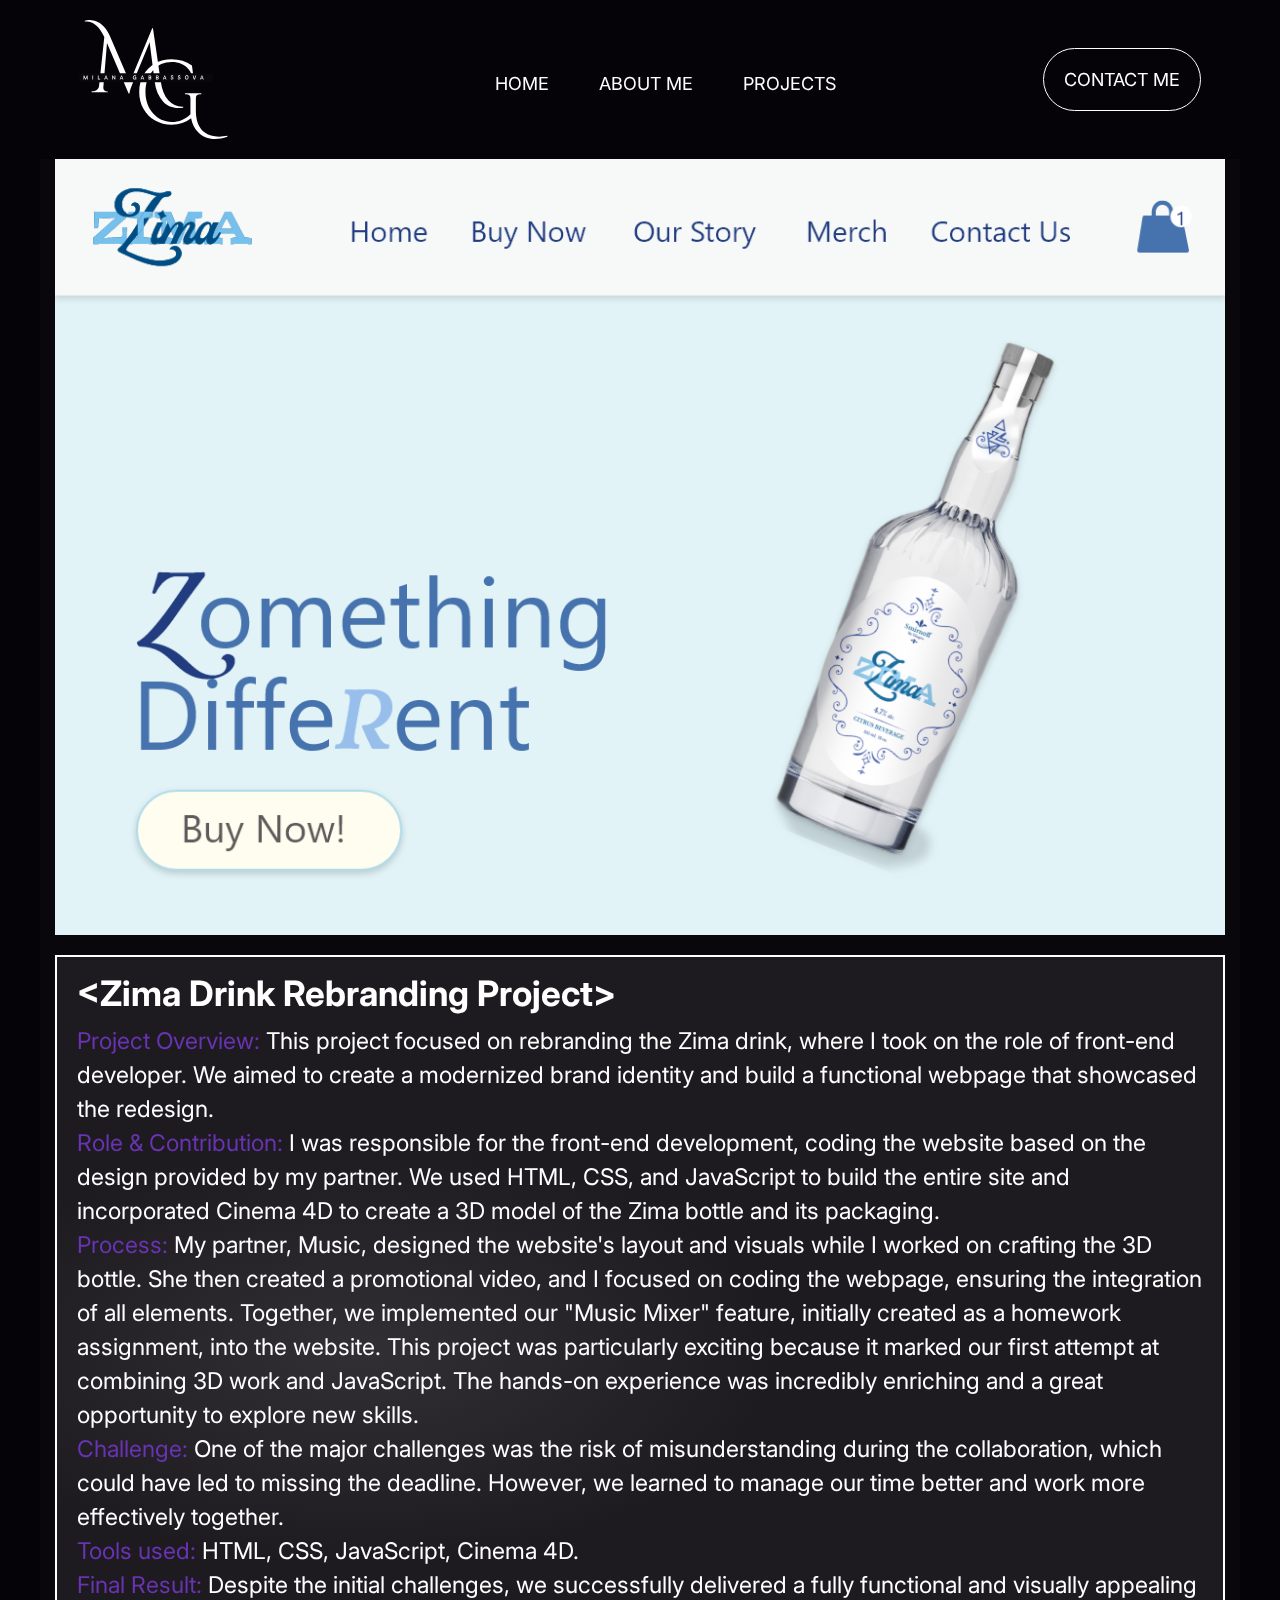
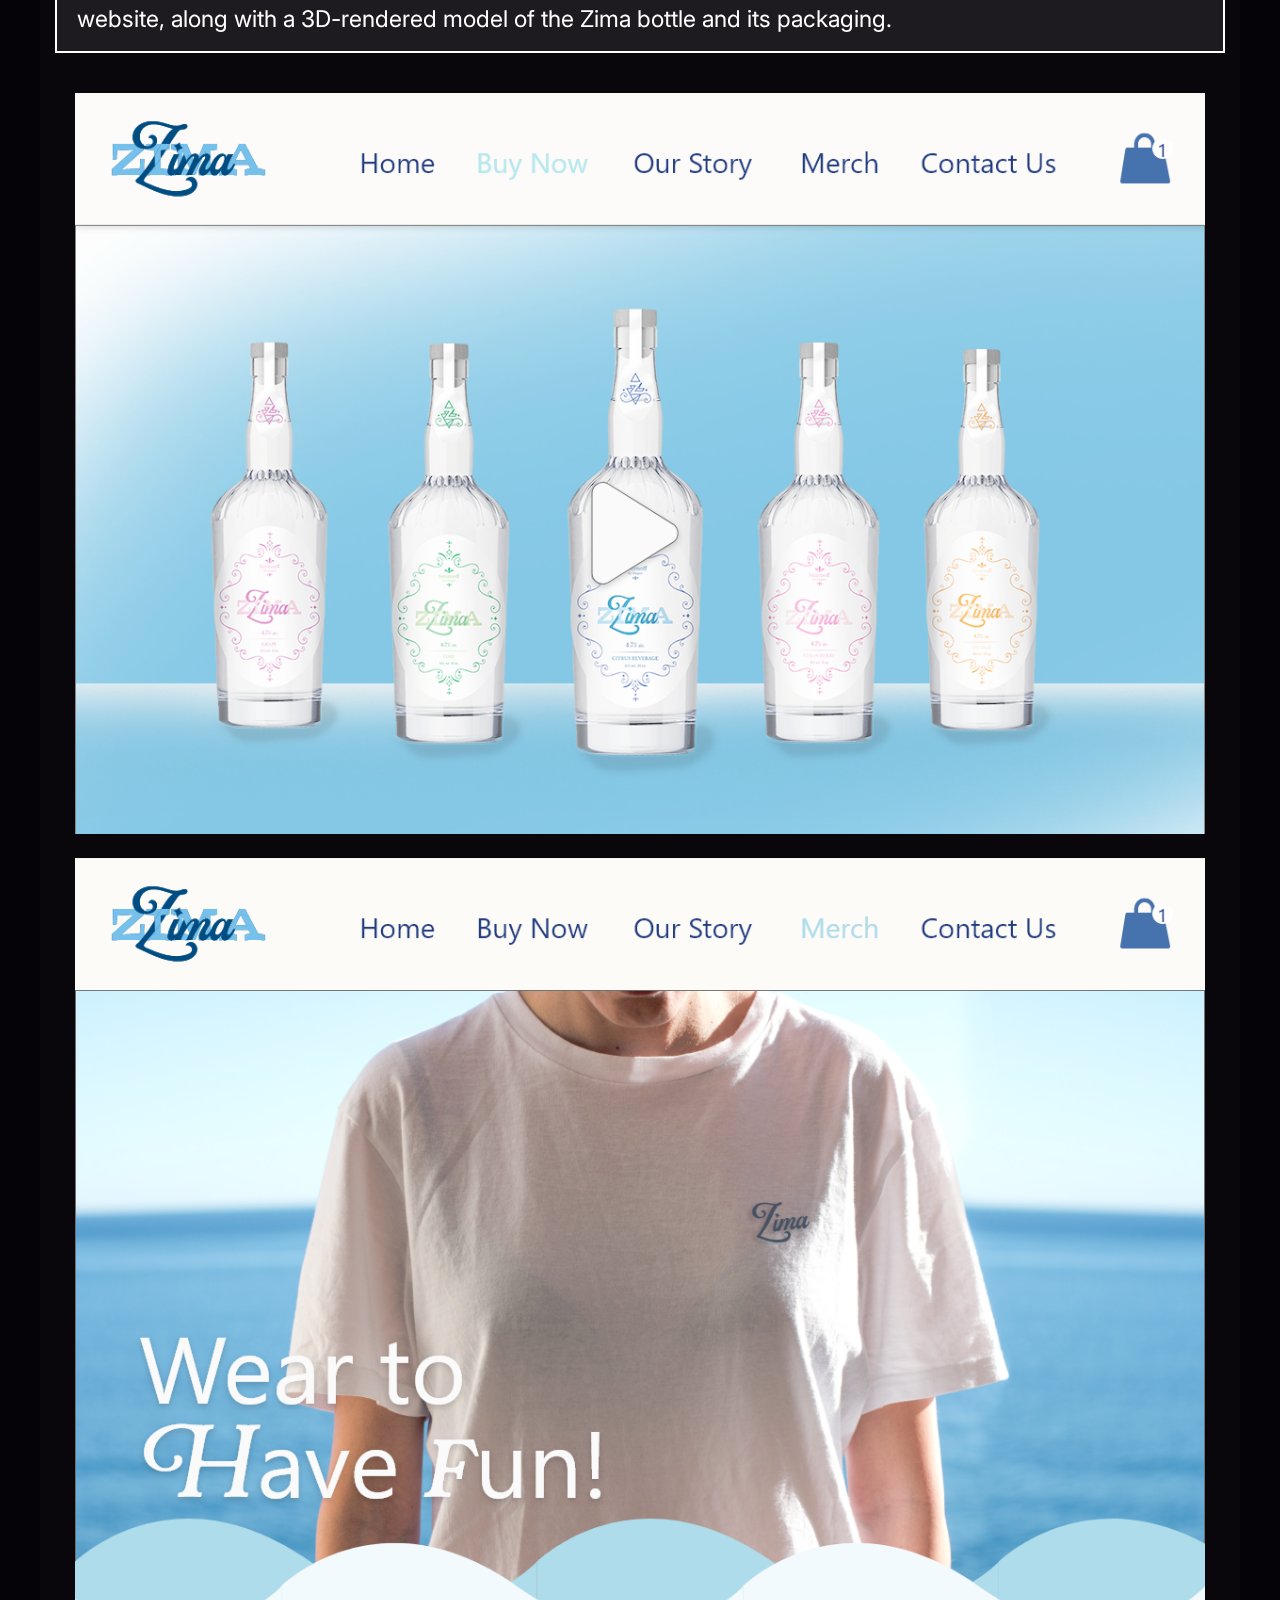
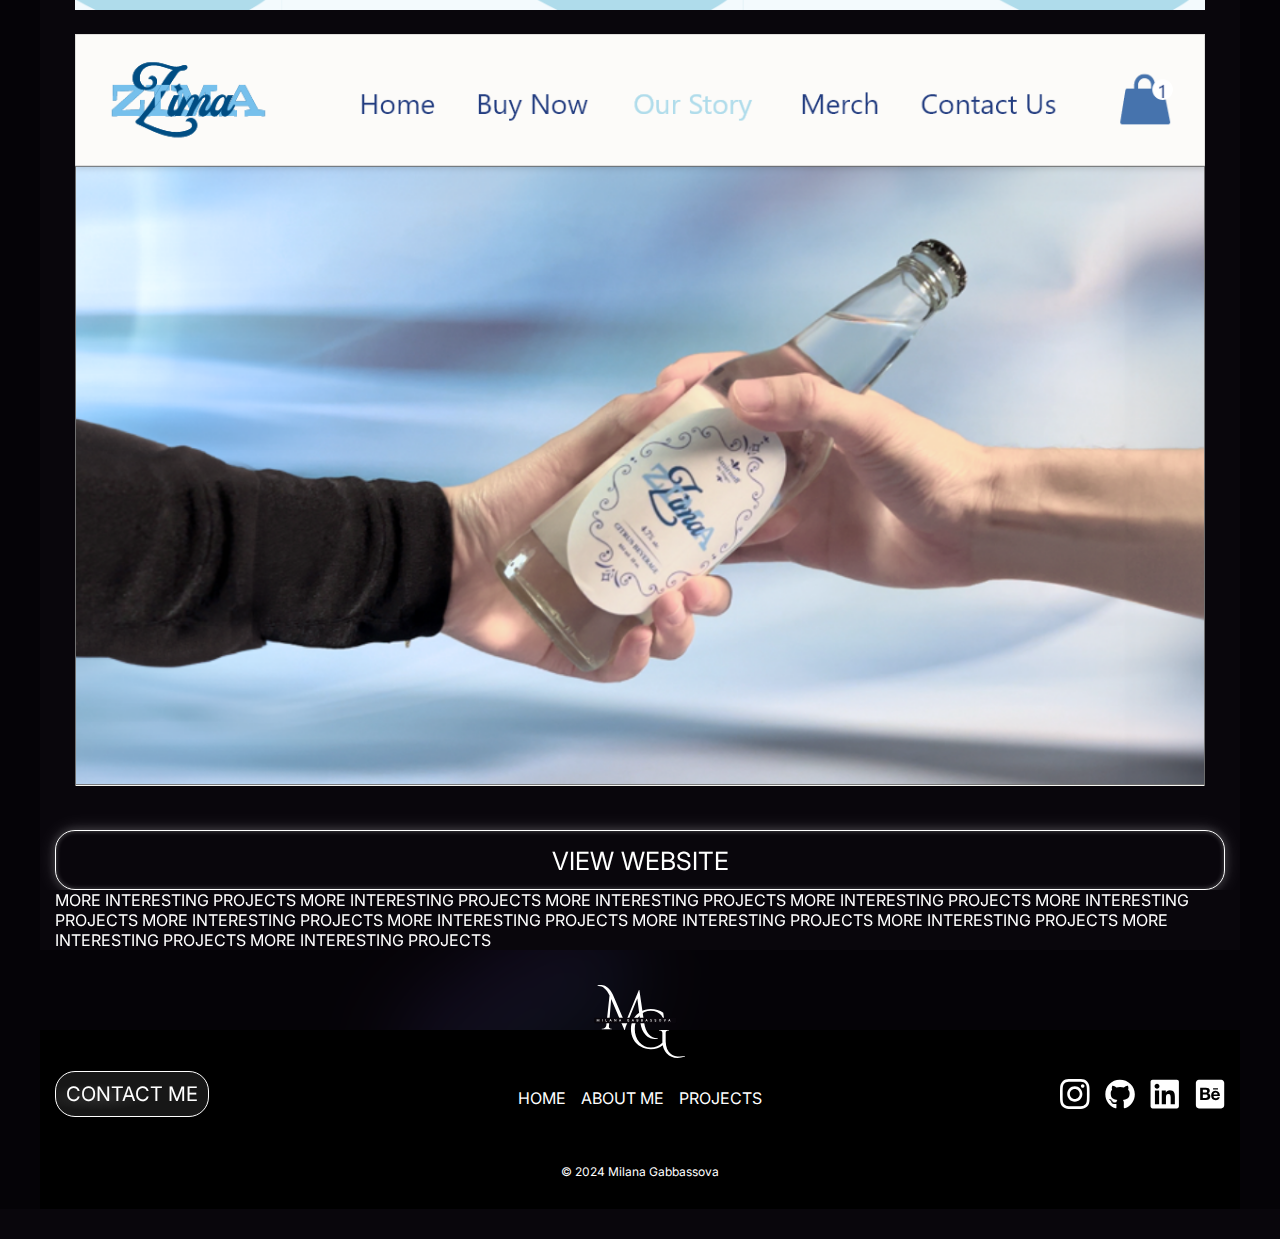
<file: case-study-webdev.html>
<!DOCTYPE html>
<html lang="en">

<head>
    <meta charset="UTF-8">
    <meta name="viewport" content="initial-scale=1.0, width=device-width">
    <title>Home</title>
    <link rel="icon" href="images/logo-icon.png">
    <link rel="stylesheet" href="https://cdnjs.cloudflare.com/ajax/libs/font-awesome/4.7.0/css/font-awesome.min.css">
    <link rel="stylesheet" href="https://cdn.plyr.io/3.7.8/plyr.css" />
    <link href='https://fonts.googleapis.com/css?family=Inter' rel='stylesheet'>
    <link href="css/grid.css" rel="stylesheet">
    <link href="css/main.css" rel="stylesheet">
</head>

<body>
    <h1 class="hidden">Portfolio</h1>
    <header class="grid-con">
        <nav class="m-col-span-full navbar">
            <h2 class="hidden">Header</h2>
            <div class="hamburger">
                <span class="bar"></span>
                <span class="bar"></span>
                <span class="bar"></span>
            </div>

                <a href="index.html"><img class="logo-tablet" src="images/logo-mobile.svg" alt="logo"></a>
            

                <div class="nav-menu">
                <ul>
                    <li class="nav-item">
                        <a href="index.html" class="nav-link">HOME</a>
                    </li>
                    <li class="nav-item">
                        <a href="about.html" class="nav-link">ABOUT ME</a>
                    </li>
                    <li class="nav-item">
                        <a href="projects.html" class="nav-link">PROJECTS</a>
                    </li>

                    <li class="contact-mobile nav-item">
                        <a href="#contact" class="nav-link">CONTACT ME</a>
                    </li>

                   
                </ul>
                </div>

                <div class="contact-tablet">
                    <a data-link="contact" class="nav-link">CONTACT ME</a>
                </div>
        </nav>

        
        <div class="logo-mobile col-start-2 col-end-4">
            <img src="images/logo-mobile.svg" alt="fanshawe-logo">
        </div>
    </header>

    <main>
        <section class="grid-con casestudy-section-intro">
            <h2 class="hidden">Landing Page</h2>
            <!-- <p class="intro-title col-span-full">&lt;ZIMA DRINK&gt;</p> -->
            <img class="intro-image col-span-full" src="images/project-zima.png" alt="Zima main-picture">
        </section>

        <section class="grid-con casestudy-section-overview-text">
            <h2 class="hidden">Text Description</h2>
            <div class="text-info-cs col-span-full">
                <p class="title-text-cs">&lt;Zima Drink Rebranding Project&gt;</p>
                <p class="overview-cs text-cs"><span class="purple-text">Project Overview:</span> This project focused on rebranding the Zima drink, where I took on the role of front-end developer. We aimed to create a modernized brand identity and build a functional webpage that showcased the redesign.</p>
                <p class="role-cs text-cs"><span class="purple-text">Role & Contribution:</span> I was responsible for the front-end development, coding the website based on the design provided by my partner. We used HTML, CSS, and JavaScript to build the entire site and incorporated Cinema 4D to create a 3D model of the Zima bottle and its packaging.</p>
                <p class="process-cs text-cs"><span class="purple-text">Process:</span> My partner, Music, designed the website's layout and visuals while I worked on crafting the 3D bottle. She then created a promotional video, and I focused on coding the webpage, ensuring the integration of all elements. Together, we implemented our "Music Mixer" feature, initially created as a homework assignment, into the website. This project was particularly exciting because it marked our first attempt at combining 3D work and JavaScript. The hands-on experience was incredibly enriching and a great opportunity to explore new skills.</p>
                <p class="challenge-cs text-cs"><span class="purple-text">Challenge:</span> One of the major challenges was the risk of misunderstanding during the collaboration, which could have led to missing the deadline. However, we learned to manage our time better and work more effectively together.</p>
                <p class="tools-cs text-cs"><span class="purple-text">Tools used:</span> HTML, CSS, JavaScript, Cinema 4D.</p>
                <p class="result-cs text-cs"><span class="purple-text">Final Result:</span> Despite the initial challenges, we successfully delivered a fully functional and visually appealing website, along with a 3D-rendered model of the Zima bottle and its packaging.</p>
            </div>
        </section>

        <section class="grid-con casestudy-section-images">
            <h2 class="hidden">Project Images</h2>
            <div class="images-cs col-span-full">
            <img src="images/project-zima1.png" alt="Zima Project">
            <img src="images/project-zima2.png" alt="Zima Project">
            <img src="images/project-zima3.png" alt="Zima Project">
            </div>

            <div class="col-span-full view-website-button">VIEW WEBSITE</div>
        </section>

        <section class="grid-con casestudy-section-slider">
            <h2 class="hidden">Slider with more projects</h2>
            <div class="col-span-full container-projects">
                <div class="scroll">
                    <div class="right-to-left">
                        <p>MORE INTERESTING PROJECTS MORE INTERESTING PROJECTS MORE INTERESTING PROJECTS MORE INTERESTING PROJECTS MORE INTERESTING PROJECTS MORE INTERESTING PROJECTS MORE INTERESTING PROJECTS MORE INTERESTING PROJECTS MORE INTERESTING PROJECTS MORE INTERESTING PROJECTS MORE INTERESTING PROJECTS</p>
                    </div>
                </div>
            </div>


        </section>

        

        <div class="ball-blur"></div>

    </main>

    
    
    <footer class="grid-con section-footer">
        <h2 class="hidden">Footer</h2>
        <div class="col-span-full logo-footer"><img src="images/logo-mobile.svg" alt="logo-footer"></div>
        <div class="col-span-full nav-menu-footer">
            <ul>
                <li class="nav-item-footer">
                    <a data-link="home" class="nav-link-footer">HOME</a>
                </li>
                <li class="nav-item-footer">
                    <a data-link="about-me" class="nav-link-footer">ABOUT ME</a>
                </li>
                <li class="nav-item-footer">
                    <a data-link="projects" class="nav-link-footer">PROJECTS</a>
                </li>
            </ul>
        </div>

        <div class="col-span-full contact-social-footer">

            <div class="button-footer black-button">CONTACT ME</div>

            <div class="social-medias-footer">
                <img src="images/instagram.svg" alt="instagram">
                <img src="images/github.svg" alt="github">
                <img src="images/linkedin.svg" alt="linkedin">
                <img src="images/behance.svg" alt="behance">
            </div>

        </div>

            <div class="col-span-full"><p class="copyright-text">© 2024 Milana Gabbassova</p></div>
     </footer>
     
    
    <script src="https://cdn.plyr.io/3.7.8/plyr.js"></script>
    <script src="js/main.js"></script>
</body>

</html>
</file>
<file: css/main.css>
body,h1,h2,h3,h4,p,a{color:#fff;font-family:"Inter",sans-serif}.basic-text,.basic-text-contact{font-size:13px;font-style:normal;font-weight:400;line-height:22px;margin:10px 0px 10px 0px}.basic-text-contact{font-size:15px}.heading{font-size:60px;font-weight:bold}.purple-text,.purple-text-pe{color:#6933b3}.purple-text-contact{color:#6933b3;font-size:40px;padding:10px 0px;margin-top:10px}.highlighted-text{font-weight:bold}.copyright-text{text-align:center;font-size:12px;margin:30px 0}@media screen and (min-width: 768px){.heading{font-size:90px}.basic-text,.basic-text-contact{font-size:14px}.purple-text-contact{font-size:45px}.basic-text-contact{font-size:18px;line-height:32px}.purple-text-pe{font-size:22px}}@media screen and (min-width: 1200px){.heading{font-size:150px}.basic-text,.basic-text-contact{font-size:20px;line-height:30px}}.hidden{display:none}body,section{position:relative;background-color:#09060c}body::before,section::before{content:"";position:absolute;top:0;left:0;width:100%;height:100%;background:url("../images/noise.png") #0f0f0f 0% 0%/100px 100px repeat;mix-blend-mode:soft-light;opacity:.5;z-index:-1}.navbar{min-height:70px;display:flex;justify-content:space-between;align-items:center;padding:0 24px;z-index:9}.navbar .hamburger{display:block;cursor:pointer;z-index:10;margin-top:-90px}.navbar .hamburger.active .bar:nth-child(2){opacity:0}.navbar .hamburger.active .bar:nth-child(1){transform:translateY(8px) rotate(45deg)}.navbar .hamburger.active .bar:nth-child(3){transform:translateY(-8px) rotate(-45deg)}.navbar .bar{display:block;width:25px;height:3px;margin:5px auto;transition:all .3s ease-in-out;background-color:#fff;border-radius:15px}.navbar .nav-menu{position:absolute;left:-100%;top:0px;flex-direction:column;width:100%;text-align:center;transition:.3s;-webkit-backdrop-filter:blur(20px);backdrop-filter:blur(20px);background:radial-gradient(45% 38% at 26% 57%, rgba(217, 217, 217, 0.2) 0%, rgba(115, 115, 115, 0.2) 80.39%)}.navbar .nav-menu ul{list-style-type:none;margin-top:50px}.navbar .nav-item{border-radius:30px;padding:10px;width:100%}.navbar .nav-item a{position:relative;text-align:center;display:inline-block;margin-top:25px;padding:0px;color:#fff;text-decoration:none;font-size:18px;font-weight:bold;cursor:pointer}.navbar .nav-item a::after{content:"";position:absolute;bottom:0;left:50%;transform:translateX(-50%) scaleX(0);width:100%;height:2px;background-color:#fff;transition:transform .3s ease-in-out;transform-origin:center}.navbar .nav-item a:hover::after{transform:translateX(-50%) scaleX(1)}.navbar .nav-menu.active{left:0}.navbar .nav-link{transition:.7s ease}.logo-mobile{text-align:center;padding:20px;cursor:pointer}.logo-mobile img{width:150px}.logo-tablet{display:none}.contact-tablet{display:none}@media screen and (min-width: 768px){.navbar{display:flex}.navbar .hamburger{display:none}.navbar .nav-menu{position:relative;display:flex;justify-content:center;left:0;background:rgba(0,0,0,0);align-items:center;margin-top:-25px}.navbar .nav-menu ul{display:flex;gap:50px}.navbar .nav-item{border-radius:30px;padding:0px;width:100%}.navbar .nav-item a{margin:0 auto;text-decoration:none;font-size:13px;font-weight:normal;background-color:rgba(0,0,0,0);align-items:center;text-wrap:nowrap}.navbar .contact-mobile{display:none}.navbar .logo-tablet{display:block;padding:10px;cursor:pointer}.navbar .logo-tablet img{width:100%}.logo-mobile{display:none}.contact-tablet{display:block;font-size:14px;text-wrap:nowrap;background-color:rgba(0,0,0,0);border:1px solid #fff;border-radius:20px;padding:10px;text-align:center;margin:0 auto}.contact-tablet a{text-decoration:none}}@media screen and (min-width: 1200px){.navbar .nav-item a{font-size:18px}.navbar .logo-tablet{padding:20px 20px 20px 0;width:240px}.contact-tablet{font-size:18px;padding:20px;border-radius:60px}}.section-footer{position:relative;margin-top:80px;margin-bottom:30px;text-align:center;align-items:center;background-color:#000}.section-footer .logo-footer{cursor:pointer}.section-footer .logo-footer img{margin-top:-45px}.section-footer .nav-menu-footer ul{display:flex;justify-content:space-around}.section-footer .nav-menu-footer ul li{text-align:center;list-style-type:none}.section-footer .nav-menu-footer ul li a{cursor:pointer;display:inline-block;position:relative;text-decoration:none}.section-footer .nav-menu-footer ul li a::after{content:"";position:absolute;bottom:0;left:50%;transform:translateX(-50%) scaleX(0);width:100%;height:2px;background-color:#fff;transition:transform .3s ease-in-out;transform-origin:center}.section-footer .nav-menu-footer ul li a:hover::after{transform:translateX(-50%) scaleX(1)}.section-footer .button-footer{align-items:center;text-align:center;margin:0px auto}.section-footer .social-medias-footer{display:flex;justify-content:center;gap:25px;margin-top:20px;cursor:pointer}.section-footer .social-medias-footer img{width:40px}@media screen and (min-width: 768px){.section-footer .nav-menu-footer ul{justify-content:center;gap:15px;padding:10px}.section-footer .button-footer{margin:0;font-size:20px;text-wrap:nowrap;width:auto;height:auto;padding:10px;text-align:center}.section-footer .social-medias-footer{margin-top:0px;gap:15px}.section-footer .social-medias-footer img{width:30px}.section-footer .contact-social-footer{display:flex;justify-content:space-between;margin-top:-80px}}.project-card{margin:35px 0px;-webkit-backdrop-filter:blur(20px);backdrop-filter:blur(20px);background:radial-gradient(45% 38% at 26% 57%, rgba(217, 217, 217, 0.2) 0%, rgba(115, 115, 115, 0.2) 80.39%);border-radius:30px;border:1px solid #fff;padding:25px 25px}.project-card .project-card-tools{display:flex;margin:5px;gap:10px}.project-card .project-card-tools p{border:1px solid #fff;-webkit-backdrop-filter:blur(20px);backdrop-filter:blur(20px);background:radial-gradient(45% 38% at 26% 57%, rgba(217, 217, 217, 0.2) 0%, rgba(115, 115, 115, 0.2) 80.39%);border-radius:15px;padding:5px 10px;font-size:13px;font-style:normal}.project-card .project-card-name{font-size:30px;font-weight:bold;margin:10px 0px}.project-card .project-card-buttons{display:flex;justify-content:space-between}@media screen and (min-width: 768px){.project-card{padding:20px 15px}.project-card .project-card-tools{margin:10px}.project-card .project-card-tools p{padding:5px 5px;font-size:10px}.project-card .project-card-name{font-size:25px}}@media screen and (min-width: 1200px){.project-card{padding:30px 25px}.project-card .project-card-tools{margin:10px;gap:15px}.project-card .project-card-tools p{padding:5px 10px;font-size:13px}.project-card .project-card-name{font-size:35px}}.white-button,.black-button,.submit-button{background-color:#fff;color:#09060c;width:145px;height:40px;padding:10px 10px;border-radius:20px;text-align:center;font-size:15px;cursor:pointer}.white-button a,.black-button a,.submit-button a{color:#09060c;text-decoration:none}.submit-button{height:50px;width:220px;font-weight:bold}.submit-button a{text-decoration:none}.black-button{-webkit-backdrop-filter:blur(20px);backdrop-filter:blur(20px);background:radial-gradient(45% 38% at 26% 57%, rgba(217, 217, 217, 0.2) 0%, rgba(115, 115, 115, 0.2) 80.39%);color:#fff;border:1px solid #fff}.black-button a{color:#fff;text-decoration:none}.white-button:hover,.submit-button:hover,.black-button:hover{transform:translateY(-2px);box-shadow:0 5px 15px rgba(0,0,0,.2)}.all-projects-button,.view-website-button{width:100%;height:60px;color:#fff;background-color:#09060c;font-size:25px;padding:15px 75px;text-align:center;border:1px solid #fff;border-radius:20px;box-shadow:0 0 10px rgba(255,255,255,.2),0 0 20px rgba(255,255,255,.15),inset 0 0 5px rgba(255,255,255,.3);cursor:pointer;transition:all .3s ease 0s}.all-projects-button:hover,.view-website-button:hover{background-color:#1a1a1a;box-shadow:0px 6px 12px rgba(255,255,255,.3),0px 4px 16px rgba(255,255,255,.2);color:#fff;transform:translateY(-5px)}.all-projects-button:active,.view-website-button:active{transform:translateY(-2px)}.all-projects-button a,.view-website-button a{text-decoration:none}@media screen and (min-width: 768px){.white-button,.submit-button,.black-button{width:95px;height:30px;padding:8px 0px;border-radius:20px;text-align:center;font-size:11px;cursor:pointer}.submit-button{height:50px;width:400px;font-size:30px}}@media screen and (min-width: 1200px){.white-button,.submit-button,.black-button{width:145px;height:35px;padding:10px 0px;font-size:13px}.submit-button{height:60px;width:200px;font-size:30px}}.testimonial{margin:35px 0px;-webkit-backdrop-filter:blur(20px);backdrop-filter:blur(20px);background:radial-gradient(45% 38% at 26% 57%, rgba(217, 217, 217, 0.2) 0%, rgba(115, 115, 115, 0.2) 80.39%);border-radius:30px;border:1px solid #fff;padding:25px 25px}.testimonial-text{font-size:18px;padding:10px 40px;text-align:center;margin:20px 0px;line-height:25px;position:relative}.testimonial-container{width:100%;align-items:center;display:grid;grid-template-columns:repeat(6, 420px);gap:20px;overflow-x:auto;overflow-y:hidden;padding-bottom:10px;scroll-snap-type:x mandatory}.testimonial-container::-webkit-scrollbar{width:8px}.testimonial-container::-webkit-scrollbar-track{background:#1c1325;border-radius:10px}.testimonial-container::-webkit-scrollbar-thumb{background-color:#6933b3;border-radius:10px}.testimonial-text::before{content:"“";color:#fff;font-size:60px;position:absolute;left:0}.testimonial-text::after{content:"„";color:#fff;font-size:60px;position:absolute;right:10px;top:120px}.testimonial-name{font-weight:bold;font-size:20px;text-align:center;margin:20px 0px 0px 0px}.testimonial-occupation{font-size:15px;text-align:center;margin:10px 0px}.casestudy-section-slider .slider-wrapper{min-height:100vh;display:flex;align-items:center;justify-content:center;gap:2rem;background:#09060c;overflow:hidden;padding:2rem}.casestudy-section-slider #carousel-container{display:flex;align-items:center;justify-content:center;gap:2rem;width:100%;max-width:1200px}.casestudy-section-slider .slider-container{display:flex;align-items:center;justify-content:center;width:100%;max-width:1200px;position:relative;height:400px}.casestudy-section-slider .project-card{position:absolute;width:100%;max-width:250px;margin:35px 0px;-webkit-backdrop-filter:blur(20px);backdrop-filter:blur(20px);background:radial-gradient(45% 38% at 26% 57%, rgba(217, 217, 217, 0.2) 0%, rgba(115, 115, 115, 0.2) 80.39%);border-radius:30px;border:1px solid rgba(255,255,255,.2);padding:12px;transition:all .5s ease-out;cursor:pointer;transform-origin:center center}.casestudy-section-slider .project-card-tools{display:flex;margin:15px 0;gap:10px;flex-wrap:wrap}.casestudy-section-slider .project-card-tools .tool{border:1px solid rgba(255,255,255,.2);-webkit-backdrop-filter:blur(20px);backdrop-filter:blur(20px);background:radial-gradient(45% 38% at 26% 57%, rgba(217, 217, 217, 0.2) 0%, rgba(115, 115, 115, 0.2) 80.39%);border-radius:15px;padding:4px 8px;font-size:12px;font-style:normal;color:#fff;margin:0}.casestudy-section-slider .project-card-name{font-size:24px;font-weight:bold;margin:10px 0px;color:#fff}.casestudy-section-slider .project-card-buttons{display:flex;justify-content:space-between;gap:1rem;margin-top:1.5rem}.casestudy-section-slider .white-button,.casestudy-section-slider .black-button{padding:10px 16px;border-radius:20px;font-size:8px;cursor:pointer;transition:all .3s ease;border:none;height:30px;font-weight:500;flex:1}.casestudy-section-slider .white-button{background:rgba(255,255,255,.9);color:#1a1f2c}.casestudy-section-slider .black-button{background:rgba(0,0,0,.5);color:#fff;border:1px solid rgba(255,255,255,.2)}.casestudy-section-slider .white-button:hover,.casestudy-section-slider .black-button:hover{transform:translateY(-2px);box-shadow:0 5px 15px rgba(0,0,0,.2)}.casestudy-section-slider .slider-prev,.casestudy-section-slider .slider-next{background:rgba(255,255,255,.1);border:1px solid rgba(255,255,255,.2);color:#fff;width:35px;height:35px;border-radius:50%;display:flex;align-items:center;justify-content:center;cursor:pointer;transition:all .3s ease;z-index:10;position:absolute;top:50%;transform:translateY(-50%)}.casestudy-section-slider .slider-prev{left:.5rem}.casestudy-section-slider .slider-next{right:.5rem}.casestudy-section-slider .slider-prev:hover,.casestudy-section-slider .slider-next:hover{background:rgba(255,255,255,.2);transform:translateY(-50%) scale(1.1)}@media screen and (min-width: 1200px){.casestudy-section-slider .slider-wrapper{padding:2rem}.casestudy-section-slider .slider-container{height:600px}.casestudy-section-slider .project-card{max-width:400px;padding:25px}.casestudy-section-slider .project-card-image{height:230px}.casestudy-section-slider .project-card-name{font-size:30px}.casestudy-section-slider .white-button,.casestudy-section-slider .black-button{padding:10px 20px;font-size:14px;height:40px}.casestudy-section-slider .slider-prev,.casestudy-section-slider .slider-next{width:50px;height:50px}}section{overflow:hidden}.section-intro{padding:20px;-webkit-backdrop-filter:blur(20px);backdrop-filter:blur(20px);background:radial-gradient(45% 38% at 26% 57%, rgba(217, 217, 217, 0.2) 0%, rgba(115, 115, 115, 0.2) 80.39%);margin-bottom:30px}.section-intro .text-intro-main{font-size:50px;text-align:center}.section-intro .t-intro{opacity:.8}:root{--plyr-audio-progress-buffered-background: #6933B3;--plyr-color-main: linear-gradient(to right, #6933B3, #4A2C89, #2A1B4D);--plyr-control-icon-size: 50px;--plyr-control-radius: 20px;--plyr-font-family: Helvetica, Arial, sans-serif;--plyr-control-spacing: 15px;--plyr-range-fill-background: #6933B3}.plyr--video .plyr__control[data-plyr=play]{background-image:url("../images/play-video.svg");background-size:contain;background-repeat:no-repeat;background-position:center}.section-about{position:relative;padding:20px}.section-about .facts-about{margin:20px 0px;-webkit-backdrop-filter:blur(20px);backdrop-filter:blur(20px);background:radial-gradient(45% 38% at 26% 57%, rgba(217, 217, 217, 0.2) 0%, rgba(115, 115, 115, 0.2) 80.39%);border:1px solid #fff;padding:15px}.section-about .h-background-about{position:absolute;top:-15px}.section-about .h-background-about img{width:100%}.section-about .big-text-about{font-size:16px}.section-about .picture-about{margin:20px 0px;-webkit-backdrop-filter:blur(20px);backdrop-filter:blur(20px);background:radial-gradient(45% 38% at 26% 57%, rgba(217, 217, 217, 0.2) 0%, rgba(115, 115, 115, 0.2) 80.39%);border:1px solid #fff;padding:15px}.section-about .picture-about img{width:100%}.section-projects{padding:20px;position:relative;margin-bottom:50px}.section-projects .h-background-projects{position:absolute;top:0;mix-blend-mode:difference}.section-projects .project-cards{display:flex;flex-direction:column}.section-testimonials{margin-top:20px;position:relative;padding:20px}.section-testimonials .h-background-testimonials{position:absolute;top:-100px;left:-170px}.section-contact{position:relative;padding:20px;margin-top:50px}.section-contact form{position:relative}.section-contact .h-background-contact{position:absolute;top:-40px}.section-contact .order-form-inputs{display:flex;flex-direction:column;margin-top:20px}.section-contact .order-form-inputs input{border:1px solid #fff;border-radius:20px;margin:10px 0px 16px 0px;padding:24px 22px;font-size:18px;width:100%;height:68px;background:rgba(0,0,0,0);box-sizing:border-box;outline:none;color:#fff}.section-contact .order-form-inputs textarea{border:1px solid #fff;font-family:"Inter",sans-serif;border-radius:15px;margin:10px 0px 16px 0px;padding:24px 22px;font-size:18px;width:100%;height:250px;background:rgba(0,0,0,0);box-sizing:border-box;outline:none;color:#fff;resize:none}.section-contact ::-moz-placeholder{color:rgba(255,255,255,.4)}.section-contact ::placeholder{color:rgba(255,255,255,.4)}.section-contact .button-social{display:flex;justify-content:space-between}.section-contact .social-medias{position:absolute;bottom:20px;right:0px}.section-contact .social-medias img{width:45px;cursor:pointer}.section-contact .phone-email-contact div{margin:20px 0}.section-contact .phone-email-contact div img{width:40px}.section-contact .phone,.section-contact .email{display:flex;gap:20px;text-align:center}.ball-blur{position:absolute;left:50px;width:270px;height:300px;transform:rotate(-35deg);border-radius:304.147px;background:linear-gradient(180deg, rgba(145, 77, 255, 0.1) 0%, rgba(65, 145, 204, 0.1) 100%);filter:blur(40px);z-index:-1}.popup-message{width:400px;background:#fff;border-radius:6px;margin:100px auto;text-align:center;padding:0 30px 30px;color:#333;border-radius:15px}.popup-message h2{font-size:38px;font-weight:bold;margin:30px 0 10px;color:#000}.popup-message p{color:#000}.popup-message img{width:150px}.button-ok{width:100%;margin-top:50px;padding:10px 0;background:#6fd649;color:#fff;border:0;outline:none;font-size:18px;border-radius:4px;cursor:pointer;box-shadow:0 5px 5px rgba(0,0,0,.2)}.button-ok a{color:#fff;text-decoration:none}@media screen and (min-width: 768px){.plyr-container{width:100%;max-width:400px;aspect-ratio:1/1;overflow:hidden;margin:auto}.plyr{width:100%;height:100%;-o-object-fit:cover;object-fit:cover}:root{--plyr-audio-progress-buffered-background: #6933B3;--plyr-color-main: linear-gradient(to right, #6933B3, #4A2C89, #2A1B4D);--plyr-control-icon-size: 15px;--plyr-control-radius: 20px;--plyr-font-family: Helvetica, Arial, sans-serif;--plyr-control-spacing: 15px;--plyr-range-fill-background: #6933B3}.section-about .h-background-about{top:-50px;left:-80px}.section-about .big-text-about{font-size:20px}.section-projects .project-cards{max-width:768px;display:grid;grid-template-columns:repeat(auto-fill, minmax(200px, 1fr));gap:20px;overflow:hidden;padding:10px}.section-projects .scroll p{font-size:18px;font-weight:bold}.section-testimonials{margin:0 auto}.section-testimonials .h-background-testimonials{top:-70px}.section-testimonials .h-background-testimonials img{width:60%}.section-contact .h-background-contact{top:-80px;left:-50px}.section-contact .text-contact{margin-top:20px}.section-contact .phone-email-contact{display:flex;justify-content:space-between;gap:30px}.section-contact .phone,.section-contact .email{align-items:center}.section-contact .social-medias img{width:55px}.ball-blur{width:270px;height:130px;left:30%}}@media screen and (min-width: 1200px){.section-intro .text-intro-main{font-size:75px}.section-about .big-text-about{font-size:28px}.section-about .facts-about{padding:25px}.section-projects .h-background-projects{left:-30px}.section-projects .h-background-projects img{width:300px}.section-projects .project-cards{max-width:1200px;display:grid;grid-template-columns:repeat(auto-fill, minmax(300px, 1fr));gap:30px;overflow:hidden;padding:10px}.section-projects .container-projects{margin:90px 0 0 0}.section-projects .scroll p{font-size:25px;font-weight:bold}.section-contact .phone-email-contact{display:flex;flex-direction:column;gap:10px}.section-contact .text-contact{margin-top:55px;line-height:40px}.section-contact .form-contact{margin-top:-440px}.section-contact .order-form-inputs textarea{height:200px}}.skills-tablet-desktop{display:none}.about-section-intro{padding:20px;-webkit-backdrop-filter:blur(20px);backdrop-filter:blur(20px);background:radial-gradient(45% 38% at 26% 57%, rgba(217, 217, 217, 0.2) 0%, rgba(115, 115, 115, 0.2) 80.39%);margin-bottom:30px}.about-section-intro .text-intro-main{font-size:49px;text-align:center}.about-section-intro .t-intro{font-size:18px;font-weight:200;opacity:.5;line-height:25px}.about-section-info .info-about{-webkit-backdrop-filter:blur(20px);backdrop-filter:blur(20px);background:radial-gradient(45% 38% at 26% 57%, rgba(217, 217, 217, 0.2) 0%, rgba(115, 115, 115, 0.2) 80.39%);border:2px solid #fff;border-radius:15px;padding:20px 25px;margin-bottom:30px}.about-section-info .info-about .big-text-about{text-align:center;font-size:27px}.about-section-info .info-about .basic-text{font-size:17px;line-height:25px}.about-section-info .info-picture{-webkit-backdrop-filter:blur(20px);backdrop-filter:blur(20px);background:radial-gradient(45% 38% at 26% 57%, rgba(217, 217, 217, 0.2) 0%, rgba(115, 115, 115, 0.2) 80.39%);border:2px solid #fff;border-radius:15px;padding:20px 25px;margin-bottom:30px}.about-section-info .info-picture .big-text-about{text-align:center;font-size:27px;margin-bottom:20px}.about-section-info .info-picture img{width:100%}.about-section-info .info-socials{-webkit-backdrop-filter:blur(20px);backdrop-filter:blur(20px);background:radial-gradient(45% 38% at 26% 57%, rgba(217, 217, 217, 0.2) 0%, rgba(115, 115, 115, 0.2) 80.39%);border:2px solid #fff;border-radius:15px;padding:20px 25px;margin-bottom:30px}.about-section-info .info-socials .big-text-about{text-align:center;font-size:27px;margin-bottom:20px}.about-section-info .info-socials .social-medias{display:flex;gap:20px;justify-content:center}.about-section-info .info-socials .social-medias img{width:50px}.about-section-info .info-education{-webkit-backdrop-filter:blur(20px);backdrop-filter:blur(20px);background:radial-gradient(45% 38% at 26% 57%, rgba(217, 217, 217, 0.2) 0%, rgba(115, 115, 115, 0.2) 80.39%);border:2px solid #fff;border-radius:15px;padding:20px 25px;margin-bottom:30px}.about-section-info .info-education .big-text-about{text-align:center;font-size:27px}.about-section-info .info-education .basic-text{font-size:18px;text-align:center}.about-section-info .info-location{-webkit-backdrop-filter:blur(20px);backdrop-filter:blur(20px);background:radial-gradient(45% 38% at 26% 57%, rgba(217, 217, 217, 0.2) 0%, rgba(115, 115, 115, 0.2) 80.39%);border:2px solid #fff;border-radius:15px;padding:20px 25px;margin-bottom:30px}.about-section-info .info-location .big-text-about{text-align:center;font-size:27px}.about-section-info .info-location .basic-text{font-size:18px;text-align:center}.about-section-info .info-why-frontend{-webkit-backdrop-filter:blur(20px);backdrop-filter:blur(20px);background:radial-gradient(45% 38% at 26% 57%, rgba(217, 217, 217, 0.2) 0%, rgba(115, 115, 115, 0.2) 80.39%);border:2px solid #fff;border-radius:15px;padding:20px 25px;margin-bottom:30px}.about-section-info .info-why-frontend .big-text-about{text-align:center;font-size:25px;margin-bottom:20px}.about-section-info .info-why-frontend .basic-text{font-size:17px;line-height:25px}.about-section-info .info-skills{-webkit-backdrop-filter:blur(20px);backdrop-filter:blur(20px);background:radial-gradient(45% 38% at 26% 57%, rgba(217, 217, 217, 0.2) 0%, rgba(115, 115, 115, 0.2) 80.39%);border:2px solid #fff;border-radius:15px;padding:20px 25px;margin-bottom:30px}.about-section-info .info-skills .big-text-about{text-align:center;font-size:27px}@media screen and (min-width: 768px){.skills-mobile{display:none}.skills-tablet-desktop{display:block}.about-section-intro .text-intro-main{font-size:50px}.about-section-intro .t-intro{font-size:18px;font-weight:200;opacity:.5;line-height:25px}.info-picture{height:300px}}@media screen and (min-width: 1200px){.about-section-intro .text-intro-main{font-size:70px}.about-section-intro .t-intro{font-size:20px;font-weight:200;opacity:.5;line-height:25px;padding:0px 100px}.info-picture{height:500px}.about-section-info .info-about .big-text-about{font-size:48px}.about-section-info .info-about .basic-text{font-size:25px;line-height:40px;padding:10px 30px}.about-section-info .info-picture .big-text-about{font-size:48px}.about-section-info .info-socials .big-text-about{font-size:48px}.about-section-info .info-education .big-text-about{font-size:48px}.about-section-info .info-education .basic-text{font-size:25px}.about-section-info .info-location .big-text-about{font-size:48px}.about-section-info .info-location .basic-text{font-size:25px}.about-section-info .info-why-frontend .big-text-about{font-size:48px}.about-section-info .info-why-frontend .basic-text{font-size:25px;line-height:40px}.about-section-info .info-skills .big-text-about{font-size:48px}}.projects-section-intro video{max-width:90%;margin:0 auto;border-radius:20px}.projects-section-projectcards{padding:0 25px}.projects-section-projectcards .filter-buttons{display:flex;gap:10px;justify-content:center;margin:30px 0px}.projects-section-projectcards .filter-buttons .filter-button{border:1px solid #fff;border-radius:10px;padding:5px 15px;cursor:pointer}.projects-section-projectcards .projects-project{margin-bottom:30px}.projects-section-projectcards .projects-project .project-info-tools,.projects-section-projectcards .projects-project .project-mini-description{display:none}.projects-section-projectcards .projects-project .project-image img{width:100%;border-radius:20px;text-align:center;-o-object-fit:contain;object-fit:contain}.projects-section-projectcards .projects-project .project-info{display:flex;flex-direction:column;width:50%}.projects-section-projectcards .projects-project .project-info .project-info-name{font-size:40px;font-weight:bold;margin:20px 0px 20px 10px;text-align:left}.projects-section-projectcards .projects-project .project-info .project-card-buttons{display:flex;justify-content:space-between}.projects-section-projectcards .projects-project .project-info .project-card-buttons .white-button,.projects-section-projectcards .projects-project .project-info .project-card-buttons .black-button{width:45%}.projects-section-projectcards .black-button{width:100%}@media screen and (min-width: 768px){.projects-section-projectcards .filter-buttons{gap:20px;justify-content:left}.projects-section-projectcards .filter-buttons .filter-button{font-size:20px}.projects-section-projectcards .projects-project{display:flex;gap:20px}.projects-section-projectcards .projects-project .project-image{width:100%}.projects-section-projectcards .projects-project .project-info .project-info-name{font-size:40px;font-weight:bold;margin:10px 0px 10px 0px;text-align:left}.projects-section-projectcards .projects-project .project-info .project-info-tools{display:flex;gap:10px;margin:0px 0px 10px 0px}.projects-section-projectcards .projects-project .project-info .project-info-tools p{border:1px solid #fff;border-radius:10px;padding:5px;font-size:15px}.projects-section-projectcards .projects-project .project-info .project-mini-description{display:block;margin:10px 0px;font-size:15px}.projects-section-projectcards .projects-project .project-info .project-card-buttons{display:flex;justify-content:space-between}.projects-section-projectcards .projects-project .project-info .project-card-buttons .white-button,.projects-section-projectcards .projects-project .project-info .project-card-buttons .black-button{width:48%}}@media screen and (min-width: 1200px){.projects-section-projectcards .filter-buttons{gap:30px;justify-content:left}.projects-section-projectcards .filter-buttons .filter-button{font-size:25px}.projects-section-projectcards .projects-project{display:flex;gap:20px}.projects-section-projectcards .projects-project .project-image{width:50%}.projects-section-projectcards .projects-project .project-info .project-info-name{font-size:60px;margin:10px 0px 10px 0px}.projects-section-projectcards .projects-project .project-info .project-info-tools{display:flex;gap:10px;margin:0px 0px 10px 0px}.projects-section-projectcards .projects-project .project-info .project-info-tools p{border:1px solid #fff;border-radius:10px;padding:5px;font-size:20px}.projects-section-projectcards .projects-project .project-info .project-mini-description{margin:10px 0px;font-size:20px}.projects-section-projectcards .projects-project .project-info .project-card-buttons{display:flex;justify-content:space-between;margin-top:15px}.projects-section-projectcards .projects-project .project-info .project-card-buttons .white-button,.projects-section-projectcards .projects-project .project-info .project-card-buttons .black-button{width:48%;height:50px;font-size:20px}.projects-section-projectcards .black-button{width:48%;height:50px;font-size:20px}}.casestudy-section-intro .intro-title{text-align:center;font-size:30px;margin:20px 0px}.casestudy-section-intro .intro-image{margin:0 auto}.casestudy-section-overview-text .text-info-cs{-webkit-backdrop-filter:blur(20px);backdrop-filter:blur(20px);background:radial-gradient(45% 38% at 26% 57%, rgba(217, 217, 217, 0.2) 0%, rgba(115, 115, 115, 0.2) 80.39%);border:2px solid #fff;padding:15px 20px;margin:20px 0px}.casestudy-section-overview-text .text-info-cs .title-text-cs{font-size:20px;font-weight:bold;margin-bottom:10px}.casestudy-section-images .images-cs{margin:20px}.casestudy-section-images .images-cs img{margin-bottom:20px}.casestudy-section-scroll .container-projects{display:flex;align-items:center;margin:50px 0 0 0;overflow:hidden}.casestudy-section-scroll .scroll{white-space:nowrap}.casestudy-section-scroll .scroll div{display:flex}.casestudy-section-scroll .scroll p{font-size:17px}.casestudy-section-scroll .right-to-left{animation:RightToLeft 15s infinite linear}@keyframes RightToLeft{from{transform:translateX(0%)}to{transform:translateX(-50%)}}.casestudy-section-motion-overview-text .text-info-cs{-webkit-backdrop-filter:blur(20px);backdrop-filter:blur(20px);background:radial-gradient(45% 38% at 26% 57%, rgba(217, 217, 217, 0.2) 0%, rgba(115, 115, 115, 0.2) 80.39%);border:2px solid #fff;padding:15px 20px;margin:20px 0px}.casestudy-section-motion-overview-text .text-info-cs .title-text-cs{font-size:20px;font-weight:bold;margin-bottom:10px}@media screen and (min-width: 1200px){.casestudy-section-motion-overview-text .text-info-cs .title-text-cs{font-size:35px}.casestudy-section-motion-overview-text .text-info-cs .text-cs{font-size:23px;line-height:34px}.casestudy-section-overview-text .text-info-cs .title-text-cs{font-size:35px}.casestudy-section-overview-text .text-info-cs .text-cs{font-size:23px;line-height:34px}}/*# sourceMappingURL=main.css.map */
</file>
<file: css/grid.css>
/* Tailwind and Bootstrap use px for media queries, with foundation using em
for this library we will stick with pixels */

/* ---General rules - scales images, videos to size of container--- */
img, embed, object, video, picture {
  max-width: 100%; 
}

/* ---Change the way the box model works, tells the browser to account for any border and padding in the values you specify for an element's width and height.--- */

html {
  box-sizing: border-box; 
}

*, *::before, *::after {
  box-sizing: inherit; 
}

/* ---Mini CSS reset--- */

body, p, h1, h2, h3, h4, h5 {
   margin: 0px; 
   padding: 0px;
}

/* ---Utility Classes--- */

.hidden {
   display: none;
}

.box {
   background-color: powderblue;
   color: rgb(27, 27, 27);
   border-radius: 5px;
   padding: 20px;
   text-align: center;
   margin-top: 10px;
   margin-bottom:10px;
 }

/* ---Mobile Library Grid Styles--- */

/* Note if you are using a grid size of 1920, you need to change the value of 1200px to 1920px on line 50 and 57 */

.full-width-grid-con {
   /* set this container as a grid, with 3 columns
   the other grid will sit in the middle column, this allows for overlapping content */
   display: grid; 
	grid-template-columns: 1fr minmax(0, 1200px) 1fr;  
}

 .grid-con { 
   display: grid;
   grid-template-columns: repeat(4, minmax(0, 1fr));
   grid-template-rows: auto;
   grid-column-gap: 30px;
   max-width: 1200px;
   margin: 0 auto;
   padding-left: 15px;
   padding-right: 15px;
}

/* A keyword indicating that the property contributes nothing to the grid item's placement, indicating auto-placement, an automatic span, or a default span of 1. */
.col-auto {grid-column: auto;}
.col-span-1	{grid-column: span 1 / span 1;}
.col-span-2	{grid-column: span 2 / span 2;}
.col-span-3	{grid-column: span 3 / span 3;}
.col-span-4	{grid-column: span 4 / span 4;}
.col-span-full {grid-column: 1 / -1;}

.col-start-1	{grid-column-start: 1;}
.col-start-2	{grid-column-start: 2;}
.col-start-3	{grid-column-start: 3;}
.col-start-4	{grid-column-start: 4;}
.col-start-auto {grid-column-start: auto;}

.col-end-1	{grid-column-end: 1;}
.col-end-2	{grid-column-end: 2;}
.col-end-3	{grid-column-end: 3;}
.col-end-4	{grid-column-end: 4;}
.col-end-5	{grid-column-end: 5;}
.col-end-auto	{grid-column-end: auto;}


.row-span-1	{grid-row: span 1 / span 1;}
.row-span-2	{grid-row: span 2 / span 2;}
.row-span-3	{grid-row: span 3 / span 3;}
.row-span-4	{grid-row: span 4 / span 4;}
.row-span-5	{grid-row: span 5 / span 5;}
.row-span-6	{grid-row: span 6 / span 6;}
.row-span-7	{grid-row: span 7 / span 7;}
.row-span-8	{grid-row: span 8 / span 8;}
.row-span-9	{grid-row: span 9 / span 9;}
.row-span-10{grid-row: span 10 / span 10;}
.row-span-11{grid-row: span 11 / span 11;}
.row-span-12{grid-row: span 12 / span 12;}
.row-span-full {grid-row: 1 / -1;}

.row-start-1	{grid-row-start: 1;}
.row-start-2	{grid-row-start: 2;}
.row-start-3	{grid-row-start: 3;}
.row-start-4	{grid-row-start: 4;}
.row-start-5	{grid-row-start: 5;}
.row-start-6	{grid-row-start: 6;}
.row-start-7	{grid-row-start: 7;}
.row-start-8	{grid-row-start: 8;}
.row-start-9	{grid-row-start: 9;}
.row-start-10	{grid-row-start: 10;}
.row-start-11	{grid-row-start: 11;}
.row-start-12	{grid-row-start: 12;}
.row-start-13	{grid-row-start: 13;}
.row-start-auto {grid-row-start: auto;}

.row-end-1	{grid-row-end: 1;}
.row-end-2	{grid-row-end: 2;}
.row-end-3	{grid-row-end: 3;}
.row-end-4	{grid-row-end: 4;}
.row-end-5	{grid-row-end: 5;}
.row-end-6	{grid-row-end: 6;}
.row-end-7	{grid-row-end: 7;}
.row-end-8	{grid-row-end: 8;}
.row-end-9	{grid-row-end: 9;}
.row-end-10	{grid-row-end: 10;}
.row-end-11	{grid-row-end: 11;}
.row-end-12	{grid-row-end: 12;}
.row-end-13	{grid-row-end: 13;}
.row-end-auto	{grid-row-end: auto;}

/* ---Tablet Library Grid Styles--- */

@media screen and (min-width: 768px) { 
   
   .grid-con { 
      display: grid; 
      grid-template-columns: repeat(12, minmax(0, 1fr));
      grid-column-gap: 20px;
      padding-left: 16px;
      padding-right: 16px;
   }

   .m-col-auto {grid-column: auto;}
   .m-col-span-1	{grid-column: span 1 / span 1;}
   .m-col-span-2	{grid-column: span 2 / span 2;}
   .m-col-span-3	{grid-column: span 3 / span 3;}
   .m-col-span-4	{grid-column: span 4 / span 4;}
   .m-col-span-5	{grid-column: span 5 / span 5;}
   .m-col-span-6	{grid-column: span 6 / span 6;}
   .m-col-span-7	{grid-column: span 7 / span 7;}
   .m-col-span-8	{grid-column: span 8 / span 8;}
   .m-col-span-9	{grid-column: span 9 / span 9;}
   .m-col-span-10 {grid-column: span 10 / span 10;}
   .m-col-span-11 {grid-column: span 11 / span 11;}
   .m-col-span-12 {grid-column: span 12 / span 12;}
   .m-col-span-full {grid-column: 1 / -1;}

   .m-col-start-1	{grid-column-start: 1;}
   .m-col-start-2	{grid-column-start: 2;}
   .m-col-start-3	{grid-column-start: 3;}
   .m-col-start-4	{grid-column-start: 4;}
   .m-col-start-5	{grid-column-start: 5;}
   .m-col-start-6	{grid-column-start: 6;}
   .m-col-start-7	{grid-column-start: 7;}
   .m-col-start-8	{grid-column-start: 8;}
   .m-col-start-9	{grid-column-start: 9;}
   .m-col-start-10	{grid-column-start: 10;}
   .m-col-start-11	{grid-column-start: 11;}
   .m-col-start-12	{grid-column-start: 12;}
   .m-col-start-13	{grid-column-start: 13;}
   .m-col-start-auto {grid-column-start: auto;}

   .m-col-end-1	{grid-column-end: 1;}
   .m-col-end-2	{grid-column-end: 2;}
   .m-col-end-3	{grid-column-end: 3;}
   .m-col-end-4	{grid-column-end: 4;}
   .m-col-end-5	{grid-column-end: 5;}
   .m-col-end-6	{grid-column-end: 6;}
   .m-col-end-7	{grid-column-end: 7;}
   .m-col-end-8	{grid-column-end: 8;}
   .m-col-end-9	{grid-column-end: 9;}
   .m-col-end-10	{grid-column-end: 10;}
   .m-col-end-11	{grid-column-end: 11;}
   .m-col-end-12	{grid-column-end: 12;}
   .m-col-end-13	{grid-column-end: 13;}
   .m-col-end-auto	{grid-column-end: auto;}


   
.m-row-span-1	{grid-row: span 1 / span 1;}
.m-row-span-2	{grid-row: span 2 / span 2;}
.m-row-span-3	{grid-row: span 3 / span 3;}
.m-row-span-4	{grid-row: span 4 / span 4;}
.m-row-span-5	{grid-row: span 5 / span 5;}
.m-row-span-6	{grid-row: span 6 / span 6;}
.m-row-span-7	{grid-row: span 7 / span 7;}
.m-row-span-8	{grid-row: span 8 / span 8;}
.m-row-span-9	{grid-row: span 9 / span 9;}
.m-row-span-10{grid-row: span 10 / span 10;}
.m-row-span-11{grid-row: span 11 / span 11;}
.m-row-span-12{grid-row: span 12 / span 12;}
.m-row-span-full {grid-row: 1 / -1;}

.m-row-start-1	{grid-row-start: 1;}
.m-row-start-2	{grid-row-start: 2;}
.m-row-start-3	{grid-row-start: 3;}
.m-row-start-4	{grid-row-start: 4;}
.m-row-start-5	{grid-row-start: 5;}
.m-row-start-6	{grid-row-start: 6;}
.m-row-start-7	{grid-row-start: 7;}
.m-row-start-8	{grid-row-start: 8;}
.m-row-start-9	{grid-row-start: 9;}
.m-row-start-10	{grid-row-start: 10;}
.m-row-start-11	{grid-row-start: 11;}
.m-row-start-12	{grid-row-start: 12;}
.m-row-start-13	{grid-row-start: 13;}
.m-row-start-auto {grid-row-start: auto;}

.m-row-end-1	{grid-row-end: 1;}
.m-row-end-2	{grid-row-end: 2;}
.m-row-end-3	{grid-row-end: 3;}
.m-row-end-4	{grid-row-end: 4;}
.m-row-end-5	{grid-row-end: 5;}
.m-row-end-6	{grid-row-end: 6;}
.m-row-end-7	{grid-row-end: 7;}
.m-row-end-8	{grid-row-end: 8;}
.m-row-end-9	{grid-row-end: 9;}
.m-row-end-10	{grid-row-end: 10;}
.m-row-end-11	{grid-row-end: 11;}
.m-row-end-12	{grid-row-end: 12;}
.m-row-end-13	{grid-row-end: 13;}
.m-row-end-auto	{grid-row-end: auto;}

}

/* ---Desktop Library Grid Styles--- */

@media screen and (min-width: 1200px) { 

   .grid-con { 
      display: grid; 
      grid-template-columns: repeat(12, minmax(0, 1fr));
      grid-column-gap: 30px;
      padding-left: 15px;
      padding-right: 15px;
   }

   .l-col-auto {grid-column: auto;}
   .l-col-span-1	{grid-column: span 1 / span 1;}
   .l-col-span-2	{grid-column: span 2 / span 2;}
   .l-col-span-3	{grid-column: span 3 / span 3;}
   .l-col-span-4	{grid-column: span 4 / span 4;}
   .l-col-span-5	{grid-column: span 5 / span 5;}
   .l-col-span-6	{grid-column: span 6 / span 6;}
   .l-col-span-7	{grid-column: span 7 / span 7;}
   .l-col-span-8	{grid-column: span 8 / span 8;}
   .l-col-span-9	{grid-column: span 9 / span 9;}
   .l-col-span-10 {grid-column: span 10 / span 10;}
   .l-col-span-11 {grid-column: span 11 / span 11;}
   .l-col-span-12 {grid-column: span 12 / span 12;}
   .l-col-span-full {grid-column: 1 / -1;}

   .l-col-start-1	{grid-column-start: 1;}
   .l-col-start-2	{grid-column-start: 2;}
   .l-col-start-3	{grid-column-start: 3;}
   .l-col-start-4	{grid-column-start: 4;}
   .l-col-start-5	{grid-column-start: 5;}
   .l-col-start-6	{grid-column-start: 6;}
   .l-col-start-7	{grid-column-start: 7;}
   .l-col-start-8	{grid-column-start: 8;}
   .l-col-start-9	{grid-column-start: 9;}
   .l-col-start-10	{grid-column-start: 10;}
   .l-col-start-11	{grid-column-start: 11;}
   .l-col-start-12	{grid-column-start: 12;}
   .l-col-start-13	{grid-column-start: 13;}
   .l-col-start-auto {grid-column-start: auto;}

   .l-col-end-1	{grid-column-end: 1;}
   .l-col-end-2	{grid-column-end: 2;}
   .l-col-end-3	{grid-column-end: 3;}
   .l-col-end-4	{grid-column-end: 4;}
   .l-col-end-5	{grid-column-end: 5;}
   .l-col-end-6	{grid-column-end: 6;}
   .l-col-end-7	{grid-column-end: 7;}
   .l-col-end-8	{grid-column-end: 8;}
   .l-col-end-9	{grid-column-end: 9;}
   .l-col-end-10	{grid-column-end: 10;}
   .l-col-end-11	{grid-column-end: 11;}
   .l-col-end-12	{grid-column-end: 12;}
   .l-col-end-13	{grid-column-end: 13;}
   .l-col-end-auto	{grid-column-end: auto;}


.l-row-span-1	{grid-row: span 1 / span 1;}
.l-row-span-2	{grid-row: span 2 / span 2;}
.l-row-span-3	{grid-row: span 3 / span 3;}
.l-row-span-4	{grid-row: span 4 / span 4;}
.l-row-span-5	{grid-row: span 5 / span 5;}
.l-row-span-6	{grid-row: span 6 / span 6;}
.l-row-span-7	{grid-row: span 7 / span 7;}
.l-row-span-8	{grid-row: span 8 / span 8;}
.l-row-span-9	{grid-row: span 9 / span 9;}
.l-row-span-10{grid-row: span 10 / span 10;}
.l-row-span-11{grid-row: span 11 / span 11;}
.l-row-span-12{grid-row: span 12 / span 12;}
.l-row-span-full {grid-row: 1 / -1;}

.l-row-start-1	{grid-row-start: 1;}
.l-row-start-2	{grid-row-start: 2;}
.l-row-start-3	{grid-row-start: 3;}
.l-row-start-4	{grid-row-start: 4;}
.l-row-start-5	{grid-row-start: 5;}
.l-row-start-6	{grid-row-start: 6;}
.l-row-start-7	{grid-row-start: 7;}
.l-row-start-8	{grid-row-start: 8;}
.l-row-start-9	{grid-row-start: 9;}
.l-row-start-10	{grid-row-start: 10;}
.l-row-start-11	{grid-row-start: 11;}
.l-row-start-12	{grid-row-start: 12;}
.l-row-start-13	{grid-row-start: 13;}
.l-row-start-auto {grid-row-start: auto;}

.l-row-end-1	{grid-row-end: 1;}
.l-row-end-2	{grid-row-end: 2;}
.l-row-end-3	{grid-row-end: 3;}
.l-row-end-4	{grid-row-end: 4;}
.l-row-end-5	{grid-row-end: 5;}
.l-row-end-6	{grid-row-end: 6;}
.l-row-end-7	{grid-row-end: 7;}
.l-row-end-8	{grid-row-end: 8;}
.l-row-end-9	{grid-row-end: 9;}
.l-row-end-10	{grid-row-end: 10;}
.l-row-end-11	{grid-row-end: 11;}
.l-row-end-12	{grid-row-end: 12;}
.l-row-end-13	{grid-row-end: 13;}
.l-row-end-auto	{grid-row-end: auto;}
}

/* ---X-Large Desktop Library Grid Styles--- */

@media screen and (min-width: 1920px) { 

   .grid-con { 
      display: grid; 
      grid-template-columns: repeat(12, minmax(0, 1fr));
      grid-column-gap: 34px;
      padding-left: 17px;
      padding-right: 17px;
   }

   .xl-col-auto {grid-column: auto;}
   .xl-col-span-1	{grid-column: span 1 / span 1;}
   .xl-col-span-2	{grid-column: span 2 / span 2;}
   .xl-col-span-3	{grid-column: span 3 / span 3;}
   .xl-col-span-4	{grid-column: span 4 / span 4;}
   .xl-col-span-5	{grid-column: span 5 / span 5;}
   .xl-col-span-6	{grid-column: span 6 / span 6;}
   .xl-col-span-7	{grid-column: span 7 / span 7;}
   .xl-col-span-8	{grid-column: span 8 / span 8;}
   .xl-col-span-9	{grid-column: span 9 / span 9;}
   .xl-col-span-10 {grid-column: span 10 / span 10;}
   .xl-col-span-11 {grid-column: span 11 / span 11;}
   .xl-col-span-12 {grid-column: span 12 / span 12;}
   .xl-col-span-full {grid-column: 1 / -1;}

   .xl-col-start-1	{grid-column-start: 1;}
   .xl-col-start-2	{grid-column-start: 2;}
   .xl-col-start-3	{grid-column-start: 3;}
   .xl-col-start-4	{grid-column-start: 4;}
   .xl-col-start-5	{grid-column-start: 5;}
   .xl-col-start-6	{grid-column-start: 6;}
   .xl-col-start-7	{grid-column-start: 7;}
   .xl-col-start-8	{grid-column-start: 8;}
   .xl-col-start-9	{grid-column-start: 9;}
   .xl-col-start-10	{grid-column-start: 10;}
   .xl-col-start-11	{grid-column-start: 11;}
   .xl-col-start-12	{grid-column-start: 12;}
   .xl-col-start-13	{grid-column-start: 13;}
   .xl-col-start-auto {grid-column-start: auto;}

   .xl-col-end-1	{grid-column-end: 1;}
   .xl-col-end-2	{grid-column-end: 2;}
   .xl-col-end-3	{grid-column-end: 3;}
   .xl-col-end-4	{grid-column-end: 4;}
   .xl-col-end-5	{grid-column-end: 5;}
   .xl-col-end-6	{grid-column-end: 6;}
   .xl-col-end-7	{grid-column-end: 7;}
   .xl-col-end-8	{grid-column-end: 8;}
   .xl-col-end-9	{grid-column-end: 9;}
   .xl-col-end-10	{grid-column-end: 10;}
   .xl-col-end-11	{grid-column-end: 11;}
   .xl-col-end-12	{grid-column-end: 12;}
   .xl-col-end-13	{grid-column-end: 13;}
   .xl-col-end-auto	{grid-column-end: auto;}


.xl-row-span-1	{grid-row: span 1 / span 1;}
.xl-row-span-2	{grid-row: span 2 / span 2;}
.xl-row-span-3	{grid-row: span 3 / span 3;}
.xl-row-span-4	{grid-row: span 4 / span 4;}
.xl-row-span-5	{grid-row: span 5 / span 5;}
.xl-row-span-6	{grid-row: span 6 / span 6;}
.xl-row-span-7	{grid-row: span 7 / span 7;}
.xl-row-span-8	{grid-row: span 8 / span 8;}
.xl-row-span-9	{grid-row: span 9 / span 9;}
.xl-row-span-10{grid-row: span 10 / span 10;}
.xl-row-span-11{grid-row: span 11 / span 11;}
.xl-row-span-12{grid-row: span 12 / span 12;}
.xl-row-span-full {grid-row: 1 / -1;}

.xl-row-start-1	{grid-row-start: 1;}
.xl-row-start-2	{grid-row-start: 2;}
.xl-row-start-3	{grid-row-start: 3;}
.xl-row-start-4	{grid-row-start: 4;}
.xl-row-start-5	{grid-row-start: 5;}
.xl-row-start-6	{grid-row-start: 6;}
.xl-row-start-7	{grid-row-start: 7;}
.xl-row-start-8	{grid-row-start: 8;}
.xl-row-start-9	{grid-row-start: 9;}
.xl-row-start-10	{grid-row-start: 10;}
.xl-row-start-11	{grid-row-start: 11;}
.xl-row-start-12	{grid-row-start: 12;}
.xl-row-start-13	{grid-row-start: 13;}
.xl-row-start-auto {grid-row-start: auto;}

.xl-row-end-1	{grid-row-end: 1;}
.xl-row-end-2	{grid-row-end: 2;}
.xl-row-end-3	{grid-row-end: 3;}
.xl-row-end-4	{grid-row-end: 4;}
.xl-row-end-5	{grid-row-end: 5;}
.xl-row-end-6	{grid-row-end: 6;}
.xl-row-end-7	{grid-row-end: 7;}
.xl-row-end-8	{grid-row-end: 8;}
.xl-row-end-9	{grid-row-end: 9;}
.xl-row-end-10	{grid-row-end: 10;}
.xl-row-end-11	{grid-row-end: 11;}
.xl-row-end-12	{grid-row-end: 12;}
.xl-row-end-13	{grid-row-end: 13;}
.xl-row-end-auto	{grid-row-end: auto;}
}
</file>
